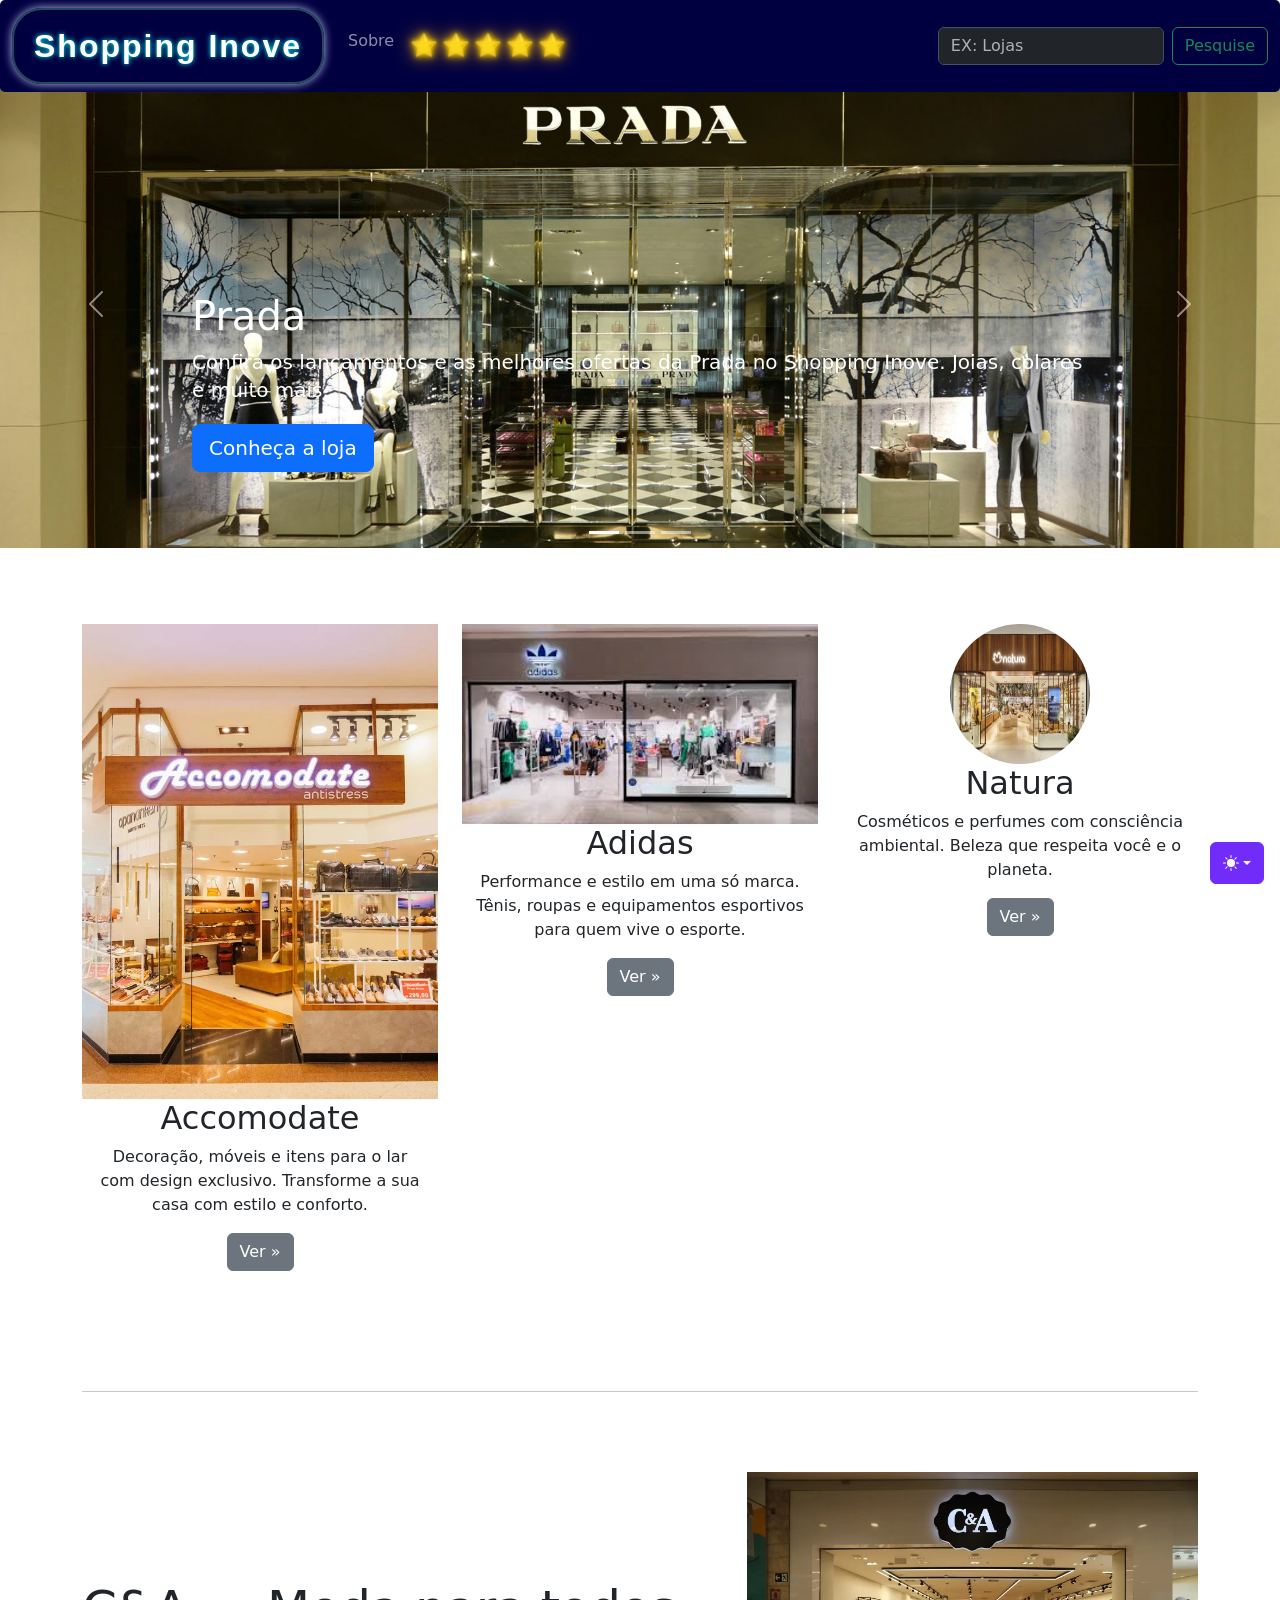
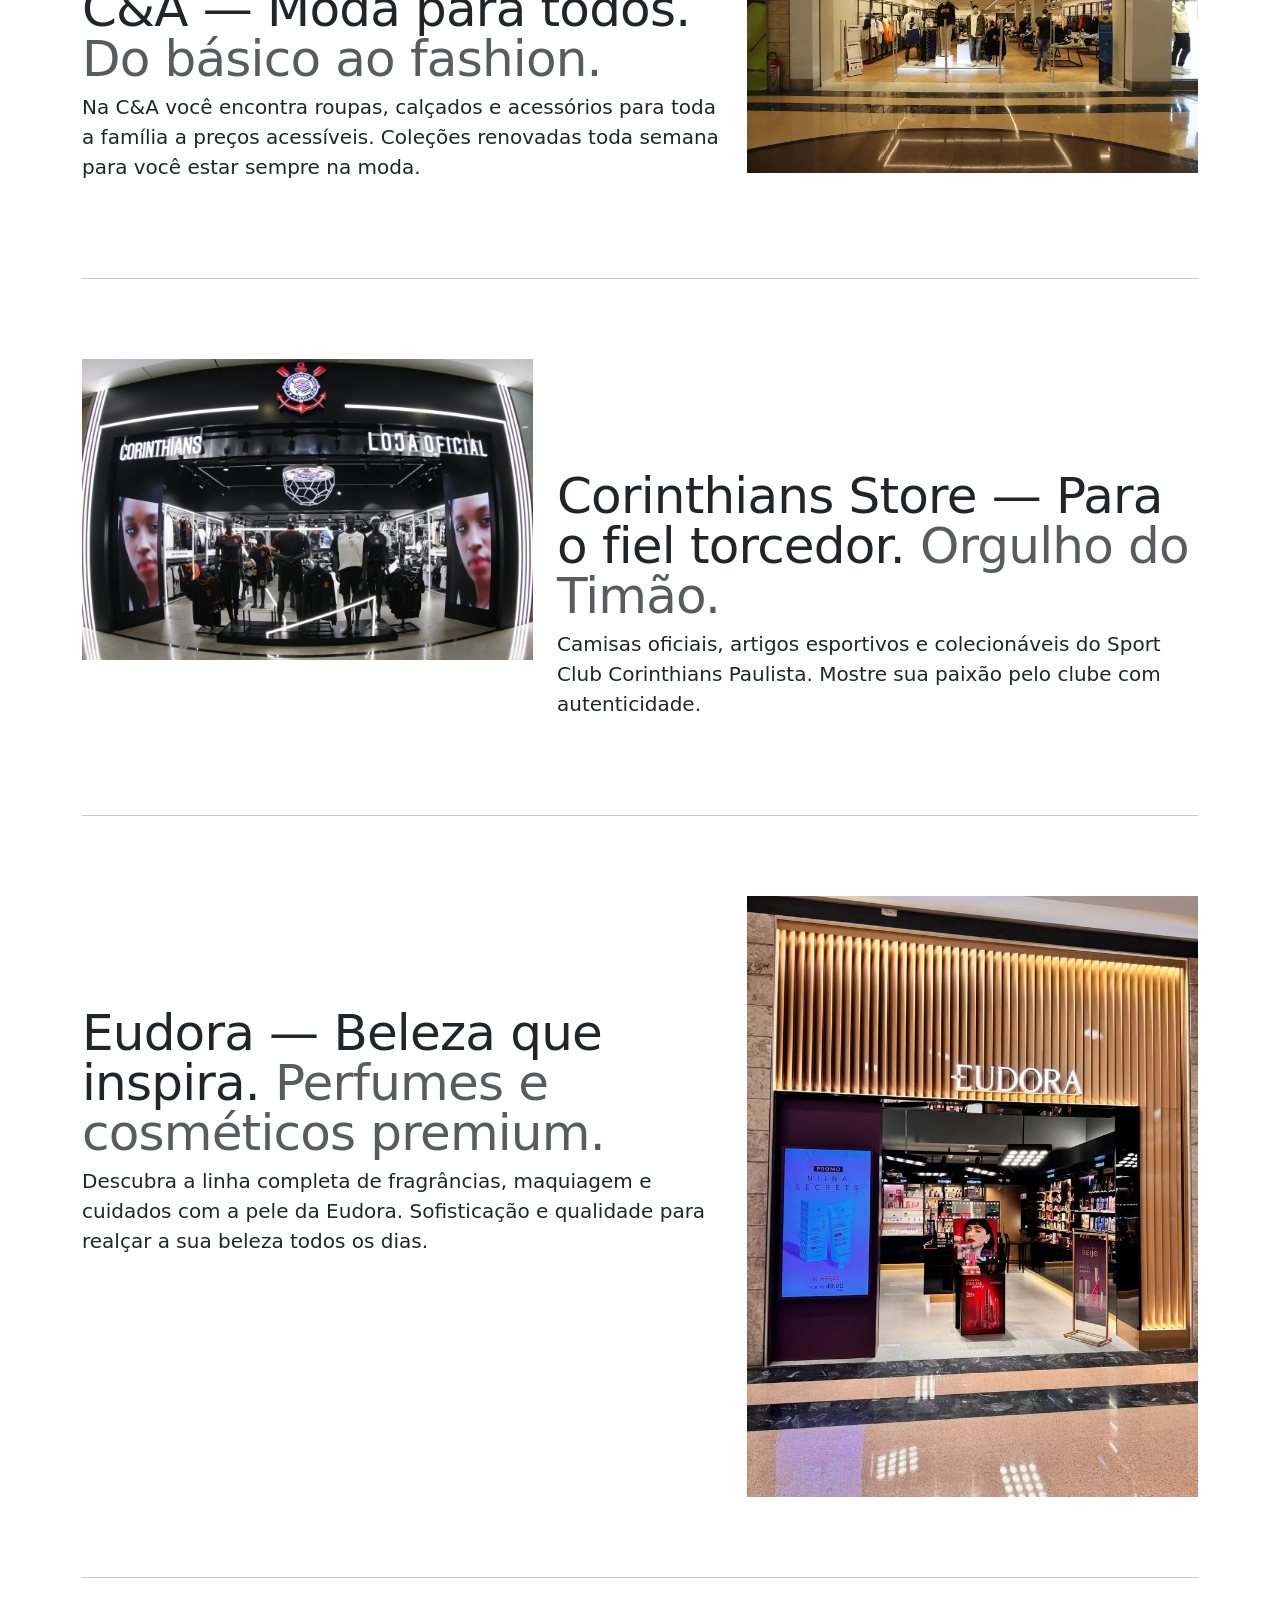
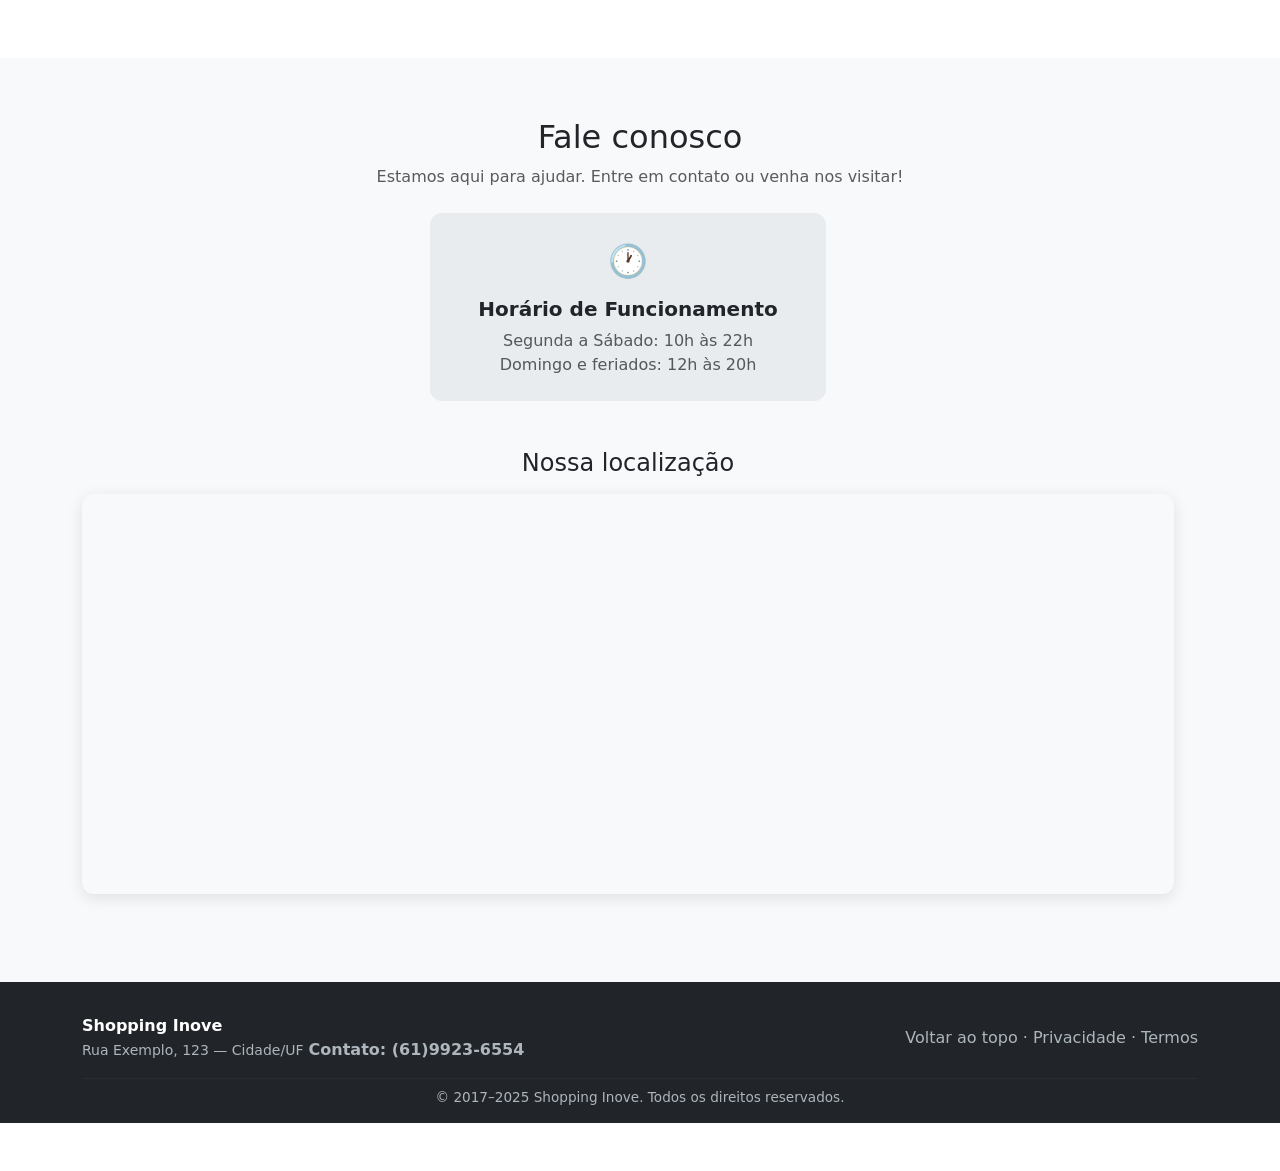
<file: index.html>
<!doctype html>
<html lang="pt-BR" data-bs-theme="auto">

<head>
  <meta charset="utf-8" />
  <meta name="viewport" content="width=device-width, initial-scale=1" />
  <meta name="description" content="" />
  <meta name="author" content="Mark Otto, Jacob Thornton, and Bootstrap contributors" />
  <meta name="generator" content="Astro v5.13.2" />
  <title>Shopping Inove</title>
  <link rel="canonical" href="https://getbootstrap.com/docs/5.3/examples/carousel/" />
  <script src="../assets/js/color-modes.js"></script>
  <link href="../assets/dist/css/bootstrap.min.css" rel="stylesheet" />
  <meta name="theme-color" content="#712cf9" />
  <link href="../css/navbar-static.css" rel="stylesheet" />
  <style>
    .section-contato {
      background-color: #f8f9fa;
      padding: 60px 0 40px;
    }
    [data-bs-theme="dark"] .section-contato {
      background-color: #1a1a2e;
    }
    .contato-card {
      border: none;
      border-radius: 12px;
      padding: 24px;
      height: 100%;
    }
    .contato-icon {
      font-size: 2rem;
      margin-bottom: 12px;
    }
    .mapa-wrapper {
      border-radius: 12px;
      overflow: hidden;
      box-shadow: 0 4px 16px rgba(0,0,0,0.10);
    }
    .footer-dark {
      background-color: #212529;
      color: #adb5bd;
      padding: 32px 0 16px;
    }
    .footer-dark a {
      color: #adb5bd;
      text-decoration: none;
    }
    .footer-dark a:hover {
      color: #fff;
    }
    .social-btn {
      display: inline-flex;
      align-items: center;
      gap: 8px;
      padding: 8px 18px;
      border-radius: 8px;
      font-size: 0.95rem;
      font-weight: 500;
      text-decoration: none;
      transition: opacity 0.2s;
    }
    .social-btn:hover { opacity: 0.85; }
    .btn-instagram {
      background: linear-gradient(45deg, #f09433, #e6683c, #dc2743, #cc2366, #bc1888);
      color: #fff;
    }
    .btn-facebook {
      background-color: #1877f2;
      color: #fff;
    }
    .btn-whatsapp {
      background-color: #25d366;
      color: #fff;
    }
  </style>
</head>

<body>
  <svg xmlns="http://www.w3.org/2000/svg" class="d-none">
    <symbol id="check2" viewBox="0 0 16 16">
      <path d="M13.854 3.646a.5.5 0 0 1 0 .708l-7 7a.5.5 0 0 1-.708 0l-3.5-3.5a.5.5 0 1 1 .708-.708L6.5 10.293l6.646-6.647a.5.5 0 0 1 .708 0z"></path>
    </symbol>
    <symbol id="circle-half" viewBox="0 0 16 16">
      <path d="M8 15A7 7 0 1 0 8 1v14zm0 1A8 8 0 1 1 8 0a8 8 0 0 1 0 16z"></path>
    </symbol>
    <symbol id="moon-stars-fill" viewBox="0 0 16 16">
      <path d="M6 .278a.768.768 0 0 1 .08.858 7.208 7.208 0 0 0-.878 3.46c0 4.021 3.278 7.277 7.318 7.277.527 0 1.04-.055 1.533-.16a.787.787 0 0 1 .81.316.733.733 0 0 1-.031.893A8.349 8.349 0 0 1 8.344 16C3.734 16 0 12.286 0 7.71 0 4.266 2.114 1.312 5.124.06A.752.752 0 0 1 6 .278z"></path>
      <path d="M10.794 3.148a.217.217 0 0 1 .412 0l.387 1.162c.173.518.579.924 1.097 1.097l1.162.387a.217.217 0 0 1 0 .412l-1.162.387a1.734 1.734 0 0 0-1.097 1.097l-.387 1.162a.217.217 0 0 1-.412 0l-.387-1.162A1.734 1.734 0 0 0 9.31 6.593l-1.162-.387a.217.217 0 0 1 0-.412l1.162-.387a1.734 1.734 0 0 0 1.097-1.097l.387-1.162zM13.863.099a.145.145 0 0 1 .274 0l.258.774c.115.346.386.617.732.732l.774.258a.145.145 0 0 1 0 .274l-.774.258a1.156 1.156 0 0 0-.732.732l-.258.774a.145.145 0 0 1-.274 0l-.258-.774a1.156 1.156 0 0 0-.732-.732l-.774-.258a.145.145 0 0 1 0-.274l.774-.258c.346-.115.617-.386.732-.732L13.863.1z"></path>
    </symbol>
    <symbol id="sun-fill" viewBox="0 0 16 16">
      <path d="M8 12a4 4 0 1 0 0-8 4 4 0 0 0 0 8zM8 0a.5.5 0 0 1 .5.5v2a.5.5 0 0 1-1 0v-2A.5.5 0 0 1 8 0zm0 13a.5.5 0 0 1 .5.5v2a.5.5 0 0 1-1 0v-2A.5.5 0 0 1 8 13zm8-5a.5.5 0 0 1-.5.5h-2a.5.5 0 0 1 0-1h2a.5.5 0 0 1 .5.5zM3 8a.5.5 0 0 1-.5.5h-2a.5.5 0 0 1 0-1h2A.5.5 0 0 1 3 8zm10.657-5.657a.5.5 0 0 1 0 .707l-1.414 1.415a.5.5 0 1 1-.707-.708l1.414-1.414a.5.5 0 0 1 .707 0zm-9.193 9.193a.5.5 0 0 1 0 .707L3.05 13.657a.5.5 0 0 1-.707-.707l1.414-1.414a.5.5 0 0 1 .707 0zm9.193 2.121a.5.5 0 0 1-.707 0l-1.414-1.414a.5.5 0 0 1 .707-.707l1.414 1.414a.5.5 0 0 1 0 .707zM4.464 4.465a.5.5 0 0 1-.707 0L2.343 3.05a.5.5 0 1 1 .707-.707l1.414 1.414a.5.5 0 0 1 0 .708z"></path>
    </symbol>
  </svg>

  <div class="dropdown position-fixed bottom-0 end-0 mb-3 me-3 bd-mode-toggle">
    <button class="btn btn-bd-primary py-2 dropdown-toggle d-flex align-items-center" id="bd-theme" type="button"
      aria-expanded="false" data-bs-toggle="dropdown" aria-label="Toggle theme (auto)">
      <svg class="bi my-1 theme-icon-active" aria-hidden="true"><use href="#circle-half"></use></svg>
      <span class="visually-hidden" id="bd-theme-text">cor</span>
    </button>
    <ul class="dropdown-menu dropdown-menu-end shadow" aria-labelledby="bd-theme-text">
      <li>
        <button type="button" class="dropdown-item d-flex align-items-center" data-bs-theme-value="light" aria-pressed="false">
          <svg class="bi me-2 opacity-50" aria-hidden="true"><use href="#sun-fill"></use></svg>
          Claro
          <svg class="bi ms-auto d-none" aria-hidden="true"><use href="#check2"></use></svg>
        </button>
      </li>
      <li>
        <button type="button" class="dropdown-item d-flex align-items-center" data-bs-theme-value="dark" aria-pressed="false">
          <svg class="bi me-2 opacity-50" aria-hidden="true"><use href="#moon-stars-fill"></use></svg>
          Escuro
          <svg class="bi ms-auto d-none" aria-hidden="true"><use href="#check2"></use></svg>
        </button>
      </li>
      <li>
        <button type="button" class="dropdown-item d-flex align-items-center active" data-bs-theme-value="auto" aria-pressed="true">
          <svg class="bi me-2 opacity-50" aria-hidden="true"><use href="#circle-half"></use></svg>
          Auto
          <svg class="bi ms-auto d-none" aria-hidden="true"><use href="#check2"></use></svg>
        </button>
      </li>
    </ul>
  </div>

  <header data-bs-theme="dark">
    <nav class="navbar navbar-expand-md navbar-dark fixed-top bg-primary">
      <div class="container-fluid">
        <a class="navbar-brand" href="./index.html">Shopping Inove</a>
        <button class="navbar-toggler" type="button" data-bs-toggle="collapse" data-bs-target="#navbarCollapse"
          aria-controls="navbarCollapse" aria-expanded="false" aria-label="Toggle navigation">
          <span class="navbar-toggler-icon"></span>
        </button>
        <div class="collapse navbar-collapse" id="navbarCollapse">
          <ul class="navbar-nav me-auto mb-2 mb-md-0">
            <li class="nav-item"><a class="nav-link" href="#">Sobre</a></li>
            <li class="nav-item"><a class="nav-link estrelas" href="#">⭐⭐⭐⭐⭐</a></li>
          </ul>
          <form class="d-flex" role="search">
            <input class="form-control me-2" type="search" placeholder="EX: Lojas" aria-label="Search" />
            <button class="btn btn-outline-success" type="submit">Pesquise</button>
          </form>
        </div>
      </div>
    </nav>
  </header>

  <main>
    <div id="myCarousel" class="carousel slide mb-6" data-bs-ride="carousel">
      <div class="carousel-indicators">
        <button type="button" data-bs-target="#myCarousel" data-bs-slide-to="0" class="active" aria-current="true" aria-label="Slide 1"></button>
        <button type="button" data-bs-target="#myCarousel" data-bs-slide-to="1" aria-label="Slide 2"></button>
        <button type="button" data-bs-target="#myCarousel" data-bs-slide-to="2" aria-label="Slide 3"></button>
      </div>
      <div class="carousel-inner">

        <!-- Slide 1 — Prada -->
        <div class="carousel-item active">
          <img src="./img/loja-prada.jpg" class="d-block w-100" alt="Prada" style="object-fit: cover; height: 500px;">
          <div class="container">
            <div class="carousel-caption text-start">
              <h1>Prada</h1>
              <p>Confira os lançamentos e as melhores ofertas da Prada no Shopping Inove. Joias, colares e muito mais.</p>
              <p><a class="btn btn-lg btn-primary" href="#">Conheça a loja</a></p>
            </div>
          </div>
        </div>

        <!-- Slide 2 — Aramis -->
        <div class="carousel-item">
          <img src="./img/imagem de loja-aramis.jpeg" class="d-block w-100" alt="Aramis" style="object-fit: cover; height: 500px;">
          <div class="container">
            <div class="carousel-caption">
              <h1>Aramis — Moda Masculina</h1>
              <p>Elegância e sofisticação em cada peça. A Aramis traz o melhor em moda masculina, do casual ao executivo.</p>
              <p><a class="btn btn-lg btn-primary" href="#">Ver coleção</a></p>
            </div>
          </div>
        </div>

        <!-- Slide 3 — Shoes -->
        <div class="carousel-item">
          <img src="./img/loja-Shoes.webp" class="d-block w-100" alt="Shoes" style="object-fit: cover; height: 500px;">
          <div class="container">
            <div class="carousel-caption text-end">
              <h1>Shoes</h1>
              <p>Os melhores calçados do mercado você encontra aqui.</p>
              <p><a class="btn btn-lg btn-primary" href="#">Ver coleção</a></p>
            </div>
          </div>
        </div>
      </div>

      <button class="carousel-control-prev" type="button" data-bs-target="#myCarousel" data-bs-slide="prev">
        <span class="carousel-control-prev-icon" aria-hidden="true"></span>
        <span class="visually-hidden">Anterior</span>
      </button>
      <button class="carousel-control-next" type="button" data-bs-target="#myCarousel" data-bs-slide="next">
        <span class="carousel-control-next-icon" aria-hidden="true"></span>
        <span class="visually-hidden">Próximo</span>
      </button>
    </div>

    <div class="container marketing">
      <div class="row">

        <!-- Accomodate -->
        <div class="col-lg-4">
          <img src="./img/imagem de loja-accomodate.webp" class="d-block w-100" alt="Accomodate">
          <h2 class="fw-normal">Accomodate</h2>
          <p>Decoração, móveis e itens para o lar com design exclusivo. Transforme a sua casa com estilo e conforto.</p>
          <p><a class="btn btn-secondary" href="#">Ver &raquo;</a></p>
        </div>

        <!-- Adidas -->
        <div class="col-lg-4">
          <img src="./img/imagem de loja-adidas.jpg" class="d-block w-100" alt="Adidas">
          <h2 class="fw-normal">Adidas</h2>
          <p>Performance e estilo em uma só marca. Tênis, roupas e equipamentos esportivos para quem vive o esporte.</p>
          <p><a class="btn btn-secondary" href="#">Ver &raquo;</a></p>
        </div>

        <!-- Natura -->
        <div class="col-lg-4">
          <img src="./img/imagem de loja-natura.png" class="rounded-circle d-block mx-auto" width="140" height="140" alt="Natura">
          <h2 class="fw-normal">Natura</h2>
          <p>Cosméticos e perfumes com consciência ambiental. Beleza que respeita você e o planeta.</p>
          <p><a class="btn btn-secondary" href="#">Ver &raquo;</a></p>
        </div>
      </div>

      <!-- Featurettes -->
      <hr class="featurette-divider" />
      <div class="row featurette">
        <div class="col-md-7">
          <h2 class="featurette-heading fw-normal lh-1">
            C&A — Moda para todos.
            <span class="text-body-secondary">Do básico ao fashion.</span>
          </h2>
          <p class="lead">Na C&A você encontra roupas, calçados e acessórios para toda a família a preços acessíveis. Coleções renovadas toda semana para você estar sempre na moda.</p>
        </div>
        <div class="col-md-5">
          <img src="./img/loja-cea-c&a.webp" class="bd-placeholder-img-lg featurette-image img-fluid mx-auto d-block" width="500" height="500" alt="C&A">
        </div>
      </div>

      <hr class="featurette-divider" />
      <div class="row featurette">
        <div class="col-md-7 order-md-2">
          <h2 class="featurette-heading fw-normal lh-1">
            Corinthians Store — Para o fiel torcedor.
            <span class="text-body-secondary">Orgulho do Timão.</span>
          </h2>
          <p class="lead">Camisas oficiais, artigos esportivos e colecionáveis do Sport Club Corinthians Paulista. Mostre sua paixão pelo clube com autenticidade.</p>
        </div>
        <div class="col-md-5 order-md-1">
          <img src="./img/loja-corinthians.jpg" class="bd-placeholder-img-lg featurette-image img-fluid mx-auto d-block" width="500" height="500" alt="Corinthians Store">
        </div>
      </div>

      <hr class="featurette-divider" />
      <div class="row featurette">
        <div class="col-md-7">
          <h2 class="featurette-heading fw-normal lh-1">
            Eudora — Beleza que inspira.
            <span class="text-body-secondary">Perfumes e cosméticos premium.</span>
          </h2>
          <p class="lead">Descubra a linha completa de fragrâncias, maquiagem e cuidados com a pele da Eudora. Sofisticação e qualidade para realçar a sua beleza todos os dias.</p>
        </div>
        <div class="col-md-5">
          <img src="./img/loja-eudora.jpg" class="bd-placeholder-img-lg featurette-image img-fluid mx-auto d-block" width="500" height="500" alt="Eudora">
        </div>
      </div>

      <hr class="featurette-divider" />
    </div>

    <section class="section-contato">
      <div class="container">
        <h2 class="text-center fw-normal mb-2">Fale conosco</h2>
        <p class="text-center text-muted mb-5">Estamos aqui para ajudar. Entre em contato ou venha nos visitar!</p>

        <div class="row g-4 mb-5">

        


        <div class="row mb-5">
          <div class="col-12 text-center">
            <div class="contato-card bg-body-secondary d-inline-block px-5">
              <div class="contato-icon">🕐</div>
              <h5 class="fw-semibold mb-2">Horário de Funcionamento</h5>
      
              <p class="text-muted mb-0">
                Segunda a Sábado: 10h às 22h<br>
                Domingo e feriados: 12h às 20h
              </p>
            </div>
          </div>
        </div>

      
        <div class="row">
          <div class="col-12">
            <h4 class="text-center fw-normal mb-3">Nossa localização</h4>
            <div class="mapa-wrapper">
      
              <iframe
                src="https://www.google.com/maps/embed?pb=!1m18!1m12!1m3!1d3657.0!2d-46.6!3d-23.5!2m3!1f0!2f0!3f0!3m2!1i1024!2i768!4f13.1!3m3!1m2!1s0x0%3A0x0!2zMjPCsDMwJzAwLjAiUyA0NsKwMzYnMDAuMCJX!5e0!3m2!1spt-BR!2sbr!4v0000000000000"
                width="100%"
                height="400"
                style="border: 0; display: block;"
                allowfullscreen=""
                loading="lazy"
                referrerpolicy="no-referrer-when-downgrade"
                title="Localização do Shopping Inove">
              </iframe>
            </div>
          </div>
        </div>

      </div>
    </section>

    <footer class="footer-dark">
      <div class="container">
        <div class="row align-items-center">
          <div class="col-md-6 text-center text-md-start mb-2 mb-md-0">
            <strong class="text-white">Shopping Inove</strong><br>
            <small>Rua Exemplo, 123 — Cidade/UF</small>
            <strong>Contato: (61)9923-6554</strong>
          </div>
          <div class="col-md-6 text-center text-md-end">
            <a href="#">Voltar ao topo</a> &middot;
            <a href="#">Privacidade</a> &middot;
            <a href="#">Termos</a>
          </div>
        </div>
        <hr style="border-color: #444; margin: 16px 0 8px;">
        <p class="text-center mb-0" style="font-size: 0.85rem;">
          &copy; 2017–2025 Shopping Inove. Todos os direitos reservados.
        </p>
      </div>
    </footer>
  </main>

  <script src="../assets/dist/js/bootstrap.bundle.min.js"></script>
</body>

</html>
</file>
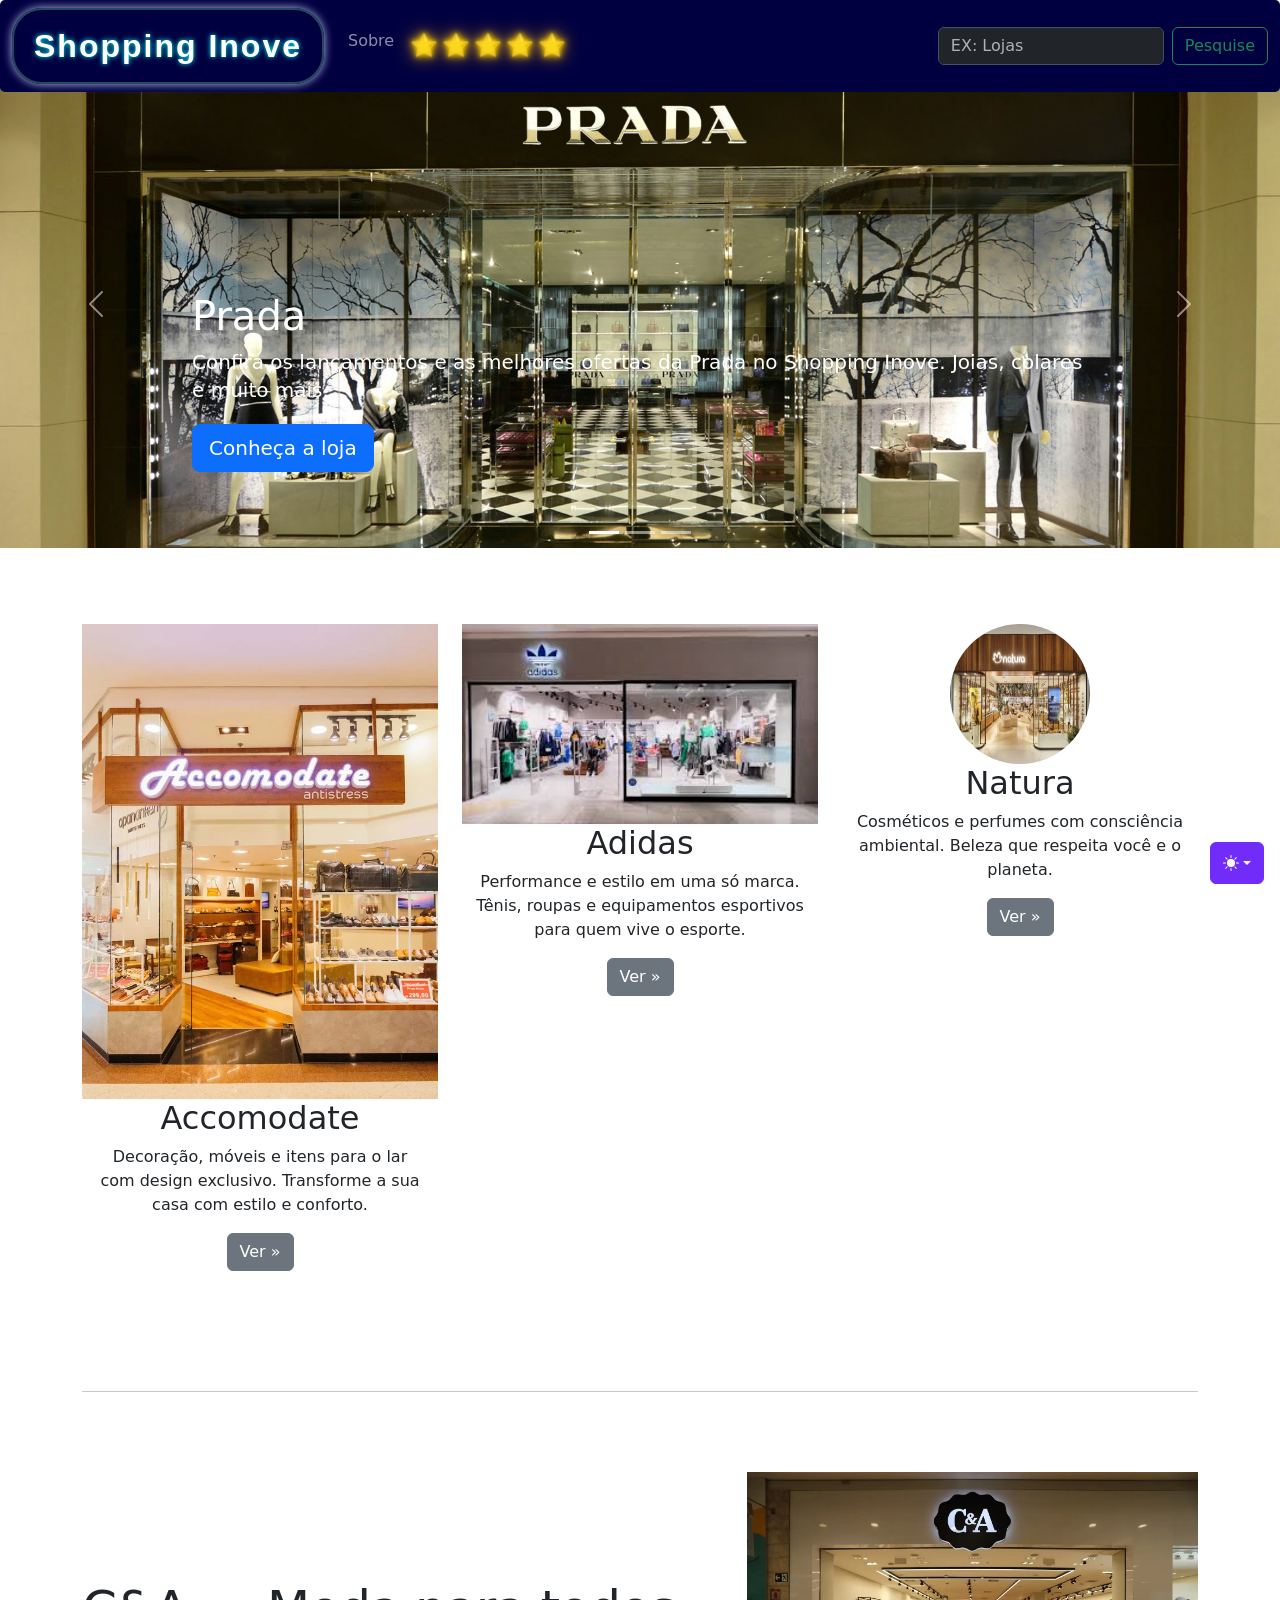
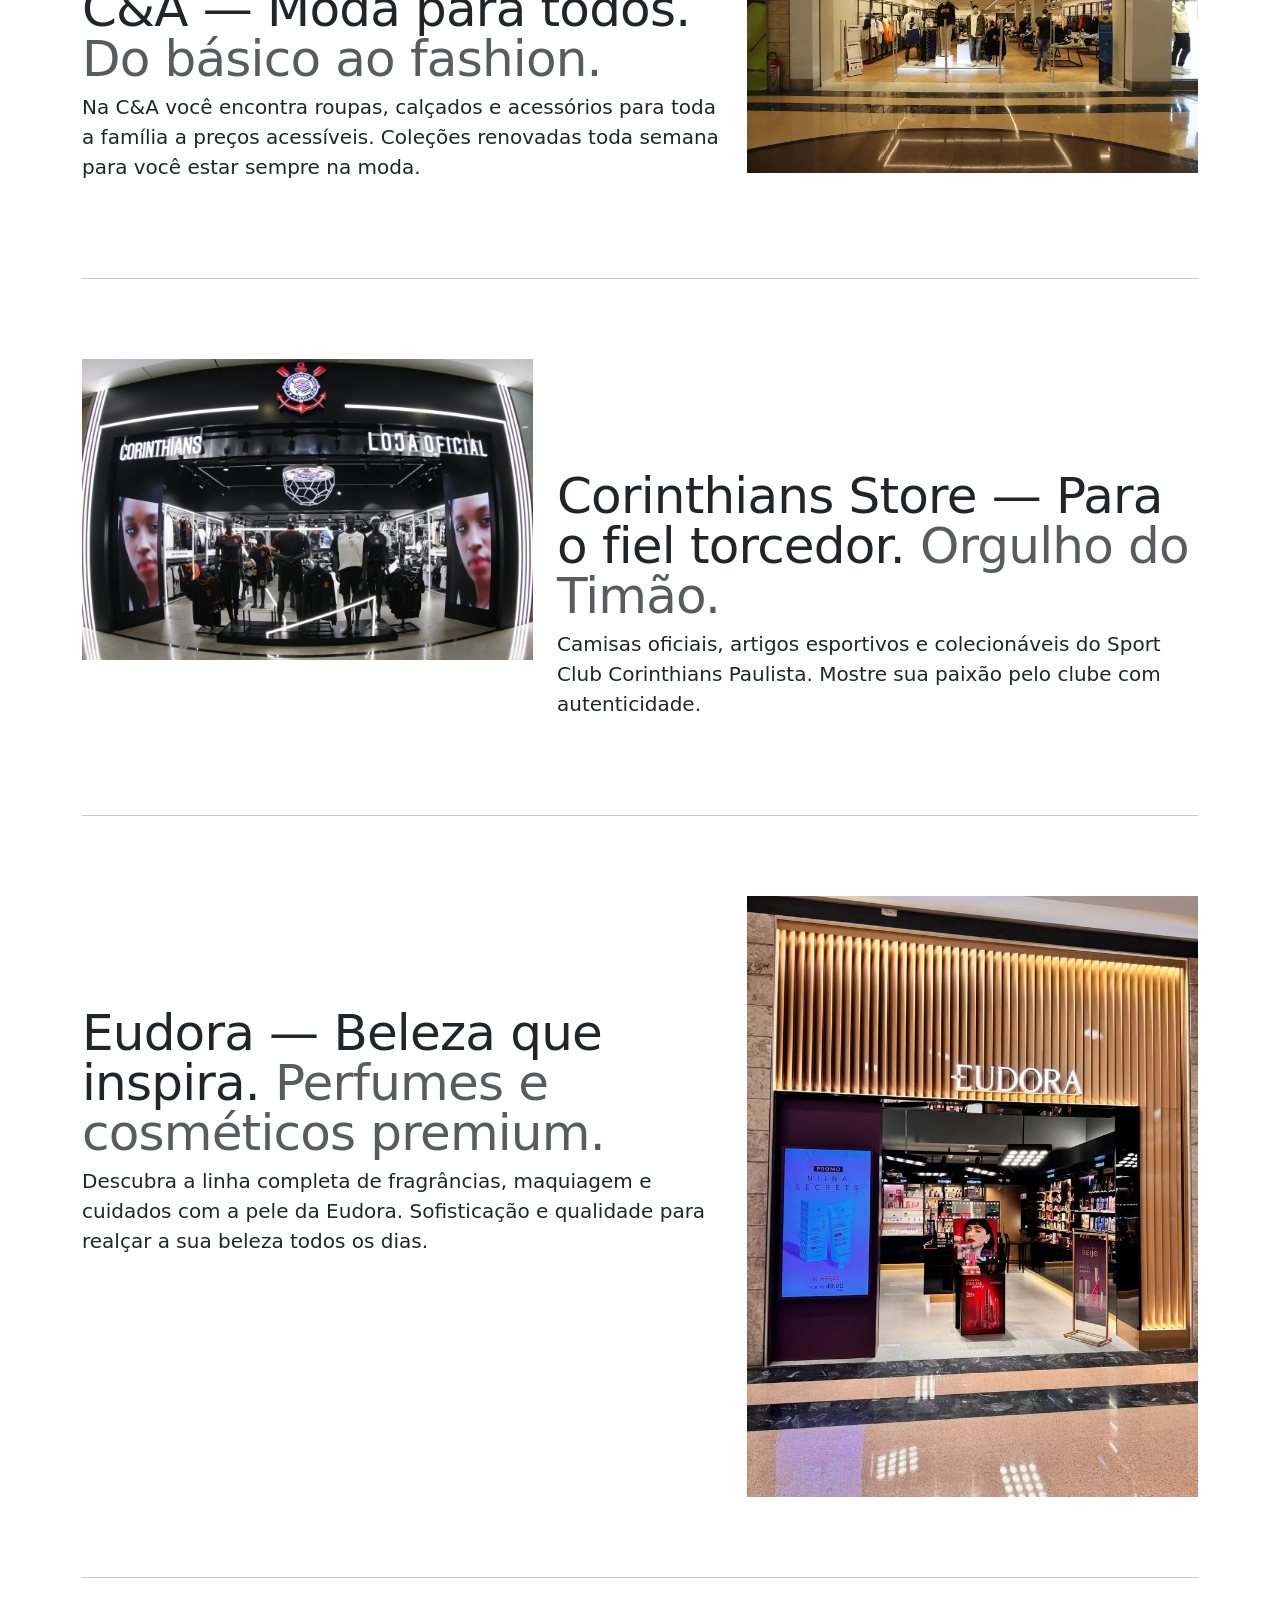
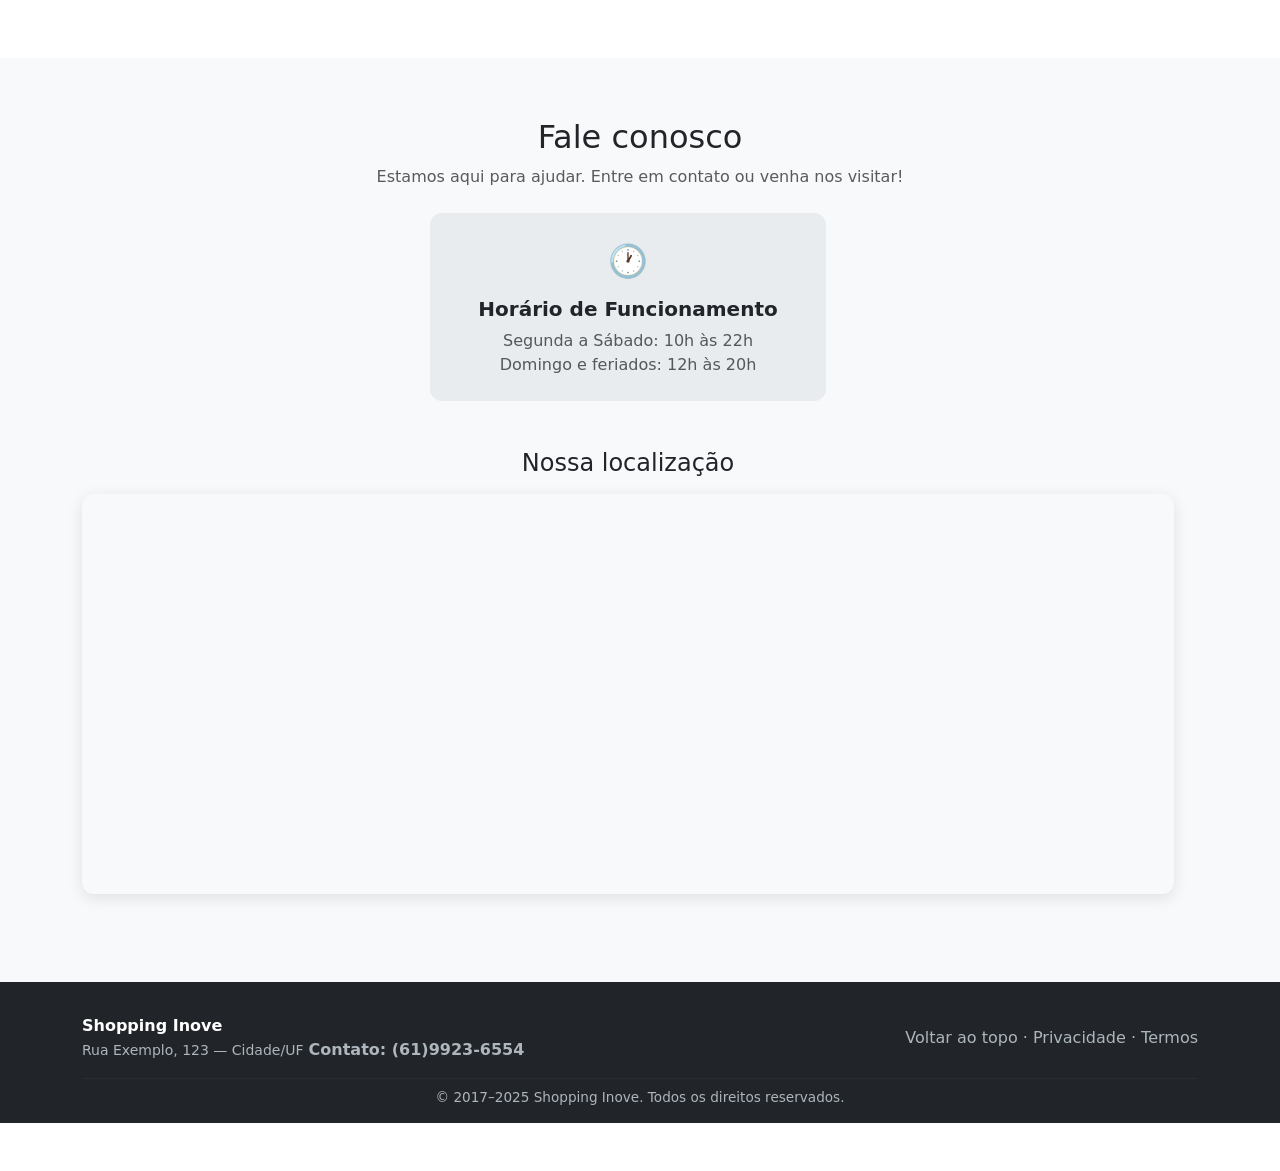
<file: navbar-static/index.html>
<!doctype html>
<html lang="pt-BR" data-bs-theme="auto">

<head>
  <meta charset="utf-8" />
  <meta name="viewport" content="width=device-width, initial-scale=1" />
  <meta name="description" content="" />
  <meta name="author" content="Mark Otto, Jacob Thornton, and Bootstrap contributors" />
  <meta name="generator" content="Astro v5.13.2" />
  <title>Shopping Inove</title>
  <link rel="canonical" href="https://getbootstrap.com/docs/5.3/examples/carousel/" />
  <script src="../assets/js/color-modes.js"></script>
  <link href="../assets/dist/css/bootstrap.min.css" rel="stylesheet" />
  <meta name="theme-color" content="#712cf9" />
  <link href="../css/navbar-static.css" rel="stylesheet" />
  <style>
    .section-contato {
      background-color: #f8f9fa;
      padding: 60px 0 40px;
    }
    [data-bs-theme="dark"] .section-contato {
      background-color: #1a1a2e;
    }
    .contato-card {
      border: none;
      border-radius: 12px;
      padding: 24px;
      height: 100%;
    }
    .contato-icon {
      font-size: 2rem;
      margin-bottom: 12px;
    }
    .mapa-wrapper {
      border-radius: 12px;
      overflow: hidden;
      box-shadow: 0 4px 16px rgba(0,0,0,0.10);
    }
    .footer-dark {
      background-color: #212529;
      color: #adb5bd;
      padding: 32px 0 16px;
    }
    .footer-dark a {
      color: #adb5bd;
      text-decoration: none;
    }
    .footer-dark a:hover {
      color: #fff;
    }
    .social-btn {
      display: inline-flex;
      align-items: center;
      gap: 8px;
      padding: 8px 18px;
      border-radius: 8px;
      font-size: 0.95rem;
      font-weight: 500;
      text-decoration: none;
      transition: opacity 0.2s;
    }
    .social-btn:hover { opacity: 0.85; }
    .btn-instagram {
      background: linear-gradient(45deg, #f09433, #e6683c, #dc2743, #cc2366, #bc1888);
      color: #fff;
    }
    .btn-facebook {
      background-color: #1877f2;
      color: #fff;
    }
    .btn-whatsapp {
      background-color: #25d366;
      color: #fff;
    }
  </style>
</head>

<body>
  <svg xmlns="http://www.w3.org/2000/svg" class="d-none">
    <symbol id="check2" viewBox="0 0 16 16">
      <path d="M13.854 3.646a.5.5 0 0 1 0 .708l-7 7a.5.5 0 0 1-.708 0l-3.5-3.5a.5.5 0 1 1 .708-.708L6.5 10.293l6.646-6.647a.5.5 0 0 1 .708 0z"></path>
    </symbol>
    <symbol id="circle-half" viewBox="0 0 16 16">
      <path d="M8 15A7 7 0 1 0 8 1v14zm0 1A8 8 0 1 1 8 0a8 8 0 0 1 0 16z"></path>
    </symbol>
    <symbol id="moon-stars-fill" viewBox="0 0 16 16">
      <path d="M6 .278a.768.768 0 0 1 .08.858 7.208 7.208 0 0 0-.878 3.46c0 4.021 3.278 7.277 7.318 7.277.527 0 1.04-.055 1.533-.16a.787.787 0 0 1 .81.316.733.733 0 0 1-.031.893A8.349 8.349 0 0 1 8.344 16C3.734 16 0 12.286 0 7.71 0 4.266 2.114 1.312 5.124.06A.752.752 0 0 1 6 .278z"></path>
      <path d="M10.794 3.148a.217.217 0 0 1 .412 0l.387 1.162c.173.518.579.924 1.097 1.097l1.162.387a.217.217 0 0 1 0 .412l-1.162.387a1.734 1.734 0 0 0-1.097 1.097l-.387 1.162a.217.217 0 0 1-.412 0l-.387-1.162A1.734 1.734 0 0 0 9.31 6.593l-1.162-.387a.217.217 0 0 1 0-.412l1.162-.387a1.734 1.734 0 0 0 1.097-1.097l.387-1.162zM13.863.099a.145.145 0 0 1 .274 0l.258.774c.115.346.386.617.732.732l.774.258a.145.145 0 0 1 0 .274l-.774.258a1.156 1.156 0 0 0-.732.732l-.258.774a.145.145 0 0 1-.274 0l-.258-.774a1.156 1.156 0 0 0-.732-.732l-.774-.258a.145.145 0 0 1 0-.274l.774-.258c.346-.115.617-.386.732-.732L13.863.1z"></path>
    </symbol>
    <symbol id="sun-fill" viewBox="0 0 16 16">
      <path d="M8 12a4 4 0 1 0 0-8 4 4 0 0 0 0 8zM8 0a.5.5 0 0 1 .5.5v2a.5.5 0 0 1-1 0v-2A.5.5 0 0 1 8 0zm0 13a.5.5 0 0 1 .5.5v2a.5.5 0 0 1-1 0v-2A.5.5 0 0 1 8 13zm8-5a.5.5 0 0 1-.5.5h-2a.5.5 0 0 1 0-1h2a.5.5 0 0 1 .5.5zM3 8a.5.5 0 0 1-.5.5h-2a.5.5 0 0 1 0-1h2A.5.5 0 0 1 3 8zm10.657-5.657a.5.5 0 0 1 0 .707l-1.414 1.415a.5.5 0 1 1-.707-.708l1.414-1.414a.5.5 0 0 1 .707 0zm-9.193 9.193a.5.5 0 0 1 0 .707L3.05 13.657a.5.5 0 0 1-.707-.707l1.414-1.414a.5.5 0 0 1 .707 0zm9.193 2.121a.5.5 0 0 1-.707 0l-1.414-1.414a.5.5 0 0 1 .707-.707l1.414 1.414a.5.5 0 0 1 0 .707zM4.464 4.465a.5.5 0 0 1-.707 0L2.343 3.05a.5.5 0 1 1 .707-.707l1.414 1.414a.5.5 0 0 1 0 .708z"></path>
    </symbol>
  </svg>

  <div class="dropdown position-fixed bottom-0 end-0 mb-3 me-3 bd-mode-toggle">
    <button class="btn btn-bd-primary py-2 dropdown-toggle d-flex align-items-center" id="bd-theme" type="button"
      aria-expanded="false" data-bs-toggle="dropdown" aria-label="Toggle theme (auto)">
      <svg class="bi my-1 theme-icon-active" aria-hidden="true"><use href="#circle-half"></use></svg>
      <span class="visually-hidden" id="bd-theme-text">cor</span>
    </button>
    <ul class="dropdown-menu dropdown-menu-end shadow" aria-labelledby="bd-theme-text">
      <li>
        <button type="button" class="dropdown-item d-flex align-items-center" data-bs-theme-value="light" aria-pressed="false">
          <svg class="bi me-2 opacity-50" aria-hidden="true"><use href="#sun-fill"></use></svg>
          Claro
          <svg class="bi ms-auto d-none" aria-hidden="true"><use href="#check2"></use></svg>
        </button>
      </li>
      <li>
        <button type="button" class="dropdown-item d-flex align-items-center" data-bs-theme-value="dark" aria-pressed="false">
          <svg class="bi me-2 opacity-50" aria-hidden="true"><use href="#moon-stars-fill"></use></svg>
          Escuro
          <svg class="bi ms-auto d-none" aria-hidden="true"><use href="#check2"></use></svg>
        </button>
      </li>
      <li>
        <button type="button" class="dropdown-item d-flex align-items-center active" data-bs-theme-value="auto" aria-pressed="true">
          <svg class="bi me-2 opacity-50" aria-hidden="true"><use href="#circle-half"></use></svg>
          Auto
          <svg class="bi ms-auto d-none" aria-hidden="true"><use href="#check2"></use></svg>
        </button>
      </li>
    </ul>
  </div>

  <header data-bs-theme="dark">
    <nav class="navbar navbar-expand-md navbar-dark fixed-top bg-primary">
      <div class="container-fluid">
        <a class="navbar-brand" href="./index.html">Shopping Inove</a>
        <button class="navbar-toggler" type="button" data-bs-toggle="collapse" data-bs-target="#navbarCollapse"
          aria-controls="navbarCollapse" aria-expanded="false" aria-label="Toggle navigation">
          <span class="navbar-toggler-icon"></span>
        </button>
        <div class="collapse navbar-collapse" id="navbarCollapse">
          <ul class="navbar-nav me-auto mb-2 mb-md-0">
            <li class="nav-item"><a class="nav-link" href="#">Sobre</a></li>
            <li class="nav-item"><a class="nav-link estrelas" href="#">⭐⭐⭐⭐⭐</a></li>
          </ul>
          <form class="d-flex" role="search">
            <input class="form-control me-2" type="search" placeholder="EX: Lojas" aria-label="Search" />
            <button class="btn btn-outline-success" type="submit">Pesquise</button>
          </form>
        </div>
      </div>
    </nav>
  </header>

  <main>
    <div id="myCarousel" class="carousel slide mb-6" data-bs-ride="carousel">
      <div class="carousel-indicators">
        <button type="button" data-bs-target="#myCarousel" data-bs-slide-to="0" class="active" aria-current="true" aria-label="Slide 1"></button>
        <button type="button" data-bs-target="#myCarousel" data-bs-slide-to="1" aria-label="Slide 2"></button>
        <button type="button" data-bs-target="#myCarousel" data-bs-slide-to="2" aria-label="Slide 3"></button>
      </div>
      <div class="carousel-inner">

        <!-- Slide 1 — Prada -->
        <div class="carousel-item active">
          <img src="../img/loja-prada.jpg" class="d-block w-100" alt="Prada" style="object-fit: cover; height: 500px;">
          <div class="container">
            <div class="carousel-caption text-start">
              <h1>Prada</h1>
              <p>Confira os lançamentos e as melhores ofertas da Prada no Shopping Inove. Joias, colares e muito mais.</p>
              <p><a class="btn btn-lg btn-primary" href="#">Conheça a loja</a></p>
            </div>
          </div>
        </div>

        <!-- Slide 2 — Aramis -->
        <div class="carousel-item">
          <img src="../img/imagem de loja-aramis.jpeg" class="d-block w-100" alt="Aramis" style="object-fit: cover; height: 500px;">
          <div class="container">
            <div class="carousel-caption">
              <h1>Aramis — Moda Masculina</h1>
              <p>Elegância e sofisticação em cada peça. A Aramis traz o melhor em moda masculina, do casual ao executivo.</p>
              <p><a class="btn btn-lg btn-primary" href="#">Ver coleção</a></p>
            </div>
          </div>
        </div>

        <!-- Slide 3 — Shoes -->
        <div class="carousel-item">
          <img src="../img/loja-Shoes.webp" class="d-block w-100" alt="Shoes" style="object-fit: cover; height: 500px;">
          <div class="container">
            <div class="carousel-caption text-end">
              <h1>Shoes</h1>
              <p>Os melhores calçados do mercado você encontra aqui.</p>
              <p><a class="btn btn-lg btn-primary" href="#">Ver coleção</a></p>
            </div>
          </div>
        </div>
      </div>

      <button class="carousel-control-prev" type="button" data-bs-target="#myCarousel" data-bs-slide="prev">
        <span class="carousel-control-prev-icon" aria-hidden="true"></span>
        <span class="visually-hidden">Anterior</span>
      </button>
      <button class="carousel-control-next" type="button" data-bs-target="#myCarousel" data-bs-slide="next">
        <span class="carousel-control-next-icon" aria-hidden="true"></span>
        <span class="visually-hidden">Próximo</span>
      </button>
    </div>

    <div class="container marketing">
      <div class="row">

        <!-- Accomodate -->
        <div class="col-lg-4">
          <img src="../img/imagem de loja-accomodate.webp" class="d-block w-100" alt="Accomodate">
          <h2 class="fw-normal">Accomodate</h2>
          <p>Decoração, móveis e itens para o lar com design exclusivo. Transforme a sua casa com estilo e conforto.</p>
          <p><a class="btn btn-secondary" href="#">Ver &raquo;</a></p>
        </div>

        <!-- Adidas -->
        <div class="col-lg-4">
          <img src="../img/imagem de loja-adidas.jpg" class="d-block w-100" alt="Adidas">
          <h2 class="fw-normal">Adidas</h2>
          <p>Performance e estilo em uma só marca. Tênis, roupas e equipamentos esportivos para quem vive o esporte.</p>
          <p><a class="btn btn-secondary" href="#">Ver &raquo;</a></p>
        </div>

        <!-- Natura -->
        <div class="col-lg-4">
          <img src="../img/imagem de loja-natura.png" class="rounded-circle d-block mx-auto" width="140" height="140" alt="Natura">
          <h2 class="fw-normal">Natura</h2>
          <p>Cosméticos e perfumes com consciência ambiental. Beleza que respeita você e o planeta.</p>
          <p><a class="btn btn-secondary" href="#">Ver &raquo;</a></p>
        </div>
      </div>

      <!-- Featurettes -->
      <hr class="featurette-divider" />
      <div class="row featurette">
        <div class="col-md-7">
          <h2 class="featurette-heading fw-normal lh-1">
            C&A — Moda para todos.
            <span class="text-body-secondary">Do básico ao fashion.</span>
          </h2>
          <p class="lead">Na C&A você encontra roupas, calçados e acessórios para toda a família a preços acessíveis. Coleções renovadas toda semana para você estar sempre na moda.</p>
        </div>
        <div class="col-md-5">
          <img src="../img/loja-cea-c&a.webp" class="bd-placeholder-img-lg featurette-image img-fluid mx-auto d-block" width="500" height="500" alt="C&A">
        </div>
      </div>

      <hr class="featurette-divider" />
      <div class="row featurette">
        <div class="col-md-7 order-md-2">
          <h2 class="featurette-heading fw-normal lh-1">
            Corinthians Store — Para o fiel torcedor.
            <span class="text-body-secondary">Orgulho do Timão.</span>
          </h2>
          <p class="lead">Camisas oficiais, artigos esportivos e colecionáveis do Sport Club Corinthians Paulista. Mostre sua paixão pelo clube com autenticidade.</p>
        </div>
        <div class="col-md-5 order-md-1">
          <img src="../img/loja-corinthians.jpg" class="bd-placeholder-img-lg featurette-image img-fluid mx-auto d-block" width="500" height="500" alt="Corinthians Store">
        </div>
      </div>

      <hr class="featurette-divider" />
      <div class="row featurette">
        <div class="col-md-7">
          <h2 class="featurette-heading fw-normal lh-1">
            Eudora — Beleza que inspira.
            <span class="text-body-secondary">Perfumes e cosméticos premium.</span>
          </h2>
          <p class="lead">Descubra a linha completa de fragrâncias, maquiagem e cuidados com a pele da Eudora. Sofisticação e qualidade para realçar a sua beleza todos os dias.</p>
        </div>
        <div class="col-md-5">
          <img src="../img/loja-eudora.jpg" class="bd-placeholder-img-lg featurette-image img-fluid mx-auto d-block" width="500" height="500" alt="Eudora">
        </div>
      </div>

      <hr class="featurette-divider" />
    </div>

    <section class="section-contato">
      <div class="container">
        <h2 class="text-center fw-normal mb-2">Fale conosco</h2>
        <p class="text-center text-muted mb-5">Estamos aqui para ajudar. Entre em contato ou venha nos visitar!</p>

        <div class="row g-4 mb-5">

        


        <div class="row mb-5">
          <div class="col-12 text-center">
            <div class="contato-card bg-body-secondary d-inline-block px-5">
              <div class="contato-icon">🕐</div>
              <h5 class="fw-semibold mb-2">Horário de Funcionamento</h5>
      
              <p class="text-muted mb-0">
                Segunda a Sábado: 10h às 22h<br>
                Domingo e feriados: 12h às 20h
              </p>
            </div>
          </div>
        </div>

      
        <div class="row">
          <div class="col-12">
            <h4 class="text-center fw-normal mb-3">Nossa localização</h4>
            <div class="mapa-wrapper">
      
              <iframe
                src="https://www.google.com/maps/embed?pb=!1m18!1m12!1m3!1d3657.0!2d-46.6!3d-23.5!2m3!1f0!2f0!3f0!3m2!1i1024!2i768!4f13.1!3m3!1m2!1s0x0%3A0x0!2zMjPCsDMwJzAwLjAiUyA0NsKwMzYnMDAuMCJX!5e0!3m2!1spt-BR!2sbr!4v0000000000000"
                width="100%"
                height="400"
                style="border: 0; display: block;"
                allowfullscreen=""
                loading="lazy"
                referrerpolicy="no-referrer-when-downgrade"
                title="Localização do Shopping Inove">
              </iframe>
            </div>
          </div>
        </div>

      </div>
    </section>

    <footer class="footer-dark">
      <div class="container">
        <div class="row align-items-center">
          <div class="col-md-6 text-center text-md-start mb-2 mb-md-0">
            <strong class="text-white">Shopping Inove</strong><br>
            <small>Rua Exemplo, 123 — Cidade/UF</small>
            <strong>Contato: (61)9923-6554</strong>
          </div>
          <div class="col-md-6 text-center text-md-end">
            <a href="#">Voltar ao topo</a> &middot;
            <a href="#">Privacidade</a> &middot;
            <a href="#">Termos</a>
          </div>
        </div>
        <hr style="border-color: #444; margin: 16px 0 8px;">
        <p class="text-center mb-0" style="font-size: 0.85rem;">
          &copy; 2017–2025 Shopping Inove. Todos os direitos reservados.
        </p>
      </div>
    </footer>
  </main>

  <script src="../assets/dist/js/bootstrap.bundle.min.js"></script>
</body>

</html>
</file>
<file: css/navbar-static.css>
/*Carrosel*/

      .bd-placeholder-img {
        font-size: 1.125rem;
        text-anchor: middle;
        -webkit-user-select: none;
        -moz-user-select: none;
        user-select: none;
      }
      @media (min-width: 768px) {
        .bd-placeholder-img-lg {
          font-size: 3.5rem;
        }
      }
      .b-example-divider {
        width: 100%;
        height: 3rem;
        background-color: #0000001a;
        border: solid rgba(0, 0, 0, 0.15);
        border-width: 1px 0;
        box-shadow:
          inset 0 0.5em 1.5em #0000001a,
          inset 0 0.125em 0.5em #00000026;
      }
      .b-example-vr {
        flex-shrink: 0;
        width: 1.5rem;
        height: 100vh;
      }
      .bi {
        vertical-align: -0.125em;
        fill: currentColor;
      }
      .nav-scroller {
        position: relative;
        z-index: 2;
        height: 2.75rem;
        overflow-y: hidden;
      }
      .nav-scroller .nav {
        display: flex;
        flex-wrap: nowrap;
        padding-bottom: 1rem;
        margin-top: -1px;
        overflow-x: auto;
        text-align: center;
        white-space: nowrap;
        -webkit-overflow-scrolling: touch;
      }

      .navbar-brand:hover{
          background-color: rgb(25, 8, 108) !important;
      }

      .navbar-brand{
        color: rgb(255, 255, 255);
        font-family: Arial, Helvetica, sans-serif;
        border-radius: 30px;
        padding: 12px 20px;
        border: 2px solid #214b59;
        transition: 0.9s;
         box-shadow:0 0 10px rgb(190, 190, 237) ;
         font-size: 2rem;
         font-weight: bold;
         letter-spacing: 2px;
        text-shadow: 0 0 5px #00ffff;
      }
      .navbar-brand:focus{
        color: aqua;
        box-shadow:0 0 15px forestgreen;
        background-color: #5a23c8;
      }
      .navbar{
        background-color: rgb(0, 0, 64) !important;
        border-radius: 5px;
      }

      .estrelas{
        font-size: 1.4rem;
        letter-spacing: 4px;
        transition: 0.3s;

        text-shadow: 0 0 5px gold,
        0 0 10px gold,
        0 0 20px orange;

        animation: brilho 2s infinite alternate;
      }

      .d-flex::placeholder{
        color: #6528e0;
      }
      .btn-bd-primary {
        --bd-violet-bg: #712cf9;
        --bd-violet-rgb: 112.520718, 44.062154, 249.437846;
        --bs-btn-font-weight: 600;
        --bs-btn-color: var(--bs-white);
        --bs-btn-bg: var(--bd-violet-bg);
        --bs-btn-border-color: var(--bd-violet-bg);
        --bs-btn-hover-color: var(--bs-white);
        --bs-btn-hover-bg: #6528e0;
        --bs-btn-hover-border-color: #6528e0;
        --bs-btn-focus-shadow-rgb: var(--bd-violet-rgb);
        --bs-btn-active-color: var(--bs-btn-hover-color);
        --bs-btn-active-bg: #5a23c8;
        --bs-btn-active-border-color: #5a23c8;
      }
      .bd-mode-toggle {
        z-index: 1500;
      }
      .bd-mode-toggle .bi {
        width: 1em;
        height: 1em;
      }
      .bd-mode-toggle .dropdown-menu .active .bi {
        display: block !important;
      }


body {
  padding-top: 3rem;
  padding-bottom: 3rem;
  color: rgb(var(--bs-tertiary-color-rgb));
}




.carousel {
  margin-bottom: 4rem;
}
.carousel-caption {
  bottom: 3rem;
  z-index: 10;
}

.carousel-item {
  height: 32rem;
}


.marketing .col-lg-4 {
  margin-bottom: 1.5rem;
  text-align: center;
}
.marketing .col-lg-4 p {
  margin-right: .75rem;
  margin-left: .75rem;
}


.featurette-divider {
  margin: 5rem 0; 
}


.featurette-heading {
  letter-spacing: -.05rem;
}


@media (min-width: 40em) {
  .carousel-caption p {
    margin-bottom: 1.25rem;
    font-size: 1.25rem;
    line-height: 1.4;
  }

  .featurette-heading {
    font-size: 50px;
  }
}

@media (min-width: 62em) {
  .featurette-heading {
    margin-top: 7rem;
  }
}



body {
  padding-top: 3rem;
  padding-bottom: 3rem;
  color: rgb(var(--bs-tertiary-color-rgb));
}

.carousel {
  margin-bottom: 4rem;
}
.carousel-caption {
  bottom: 3rem;
  z-index: 10;
}

.carousel-item {
  height: 32rem;
}


.marketing .col-lg-4 {
  margin-bottom: 1.5rem;
  text-align: center;
}
.marketing .col-lg-4 p {
  margin-right: .75rem;
  margin-left: .75rem;
}



.featurette-divider {
  margin: 5rem 0; 
}



@media (min-width: 40em) {
  .carousel-caption p {
    margin-bottom: 1.25rem;
    font-size: 1.25rem;
    line-height: 1.4;
  }

  .featurette-heading {
    font-size: 50px;
  }
}

@media (min-width: 62em) {
  .featurette-heading {
    margin-top: 7rem;
  }
}
</file>
